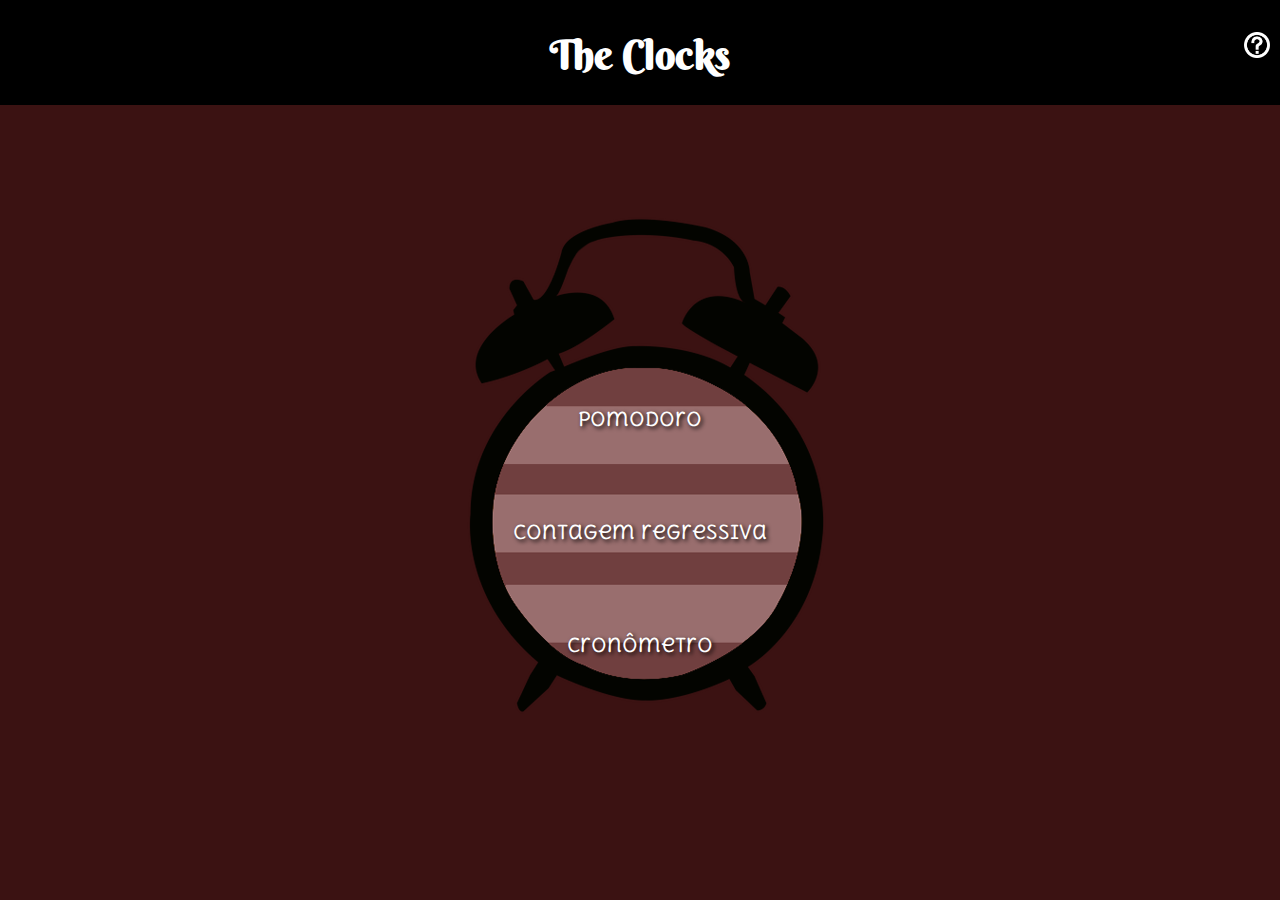
<file: index.html>
<!DOCTYPE html>
<html lang="pt-br">
<head>
    <meta charset="UTF-8">
    <meta http-equiv="X-UA-Compatible" content="IE=edge">
    <meta name="viewport" content="width=device-width, initial-scale=1.0">
    <link rel="stylesheet" href="HomePage.css">
    <link rel="shortcut icon" href="imgs/favicon.png" type="png">
    <title>TheClocks</title>
</head>
<body>
    <header id="head">
        <div>
            <h1>The Clocks</h1>
            <a id="helpicon" href="help_page.html"><img class="helpicon" src="imgs/helpicon50.png"></a>
        </div>
    </header> 

    <main>
        <div class="container">
            <nav>
                <ul id="navigation">
                    <a href="pomodoro_page.html">
                        <li id="pomodoroLink">Pomodoro</li>
                    </a>
                    <a href="countdown_page.html">
                        <li id="countdownLink">Contagem regressiva</li>
                    </a>
                    <a href="cronometer_page.html">
                        <li id="cronometerLink">Cronômetro</li>
                    </a>
                </ul>
            </nav>
        </div>
    </main>     
</body>
</html>
</file>
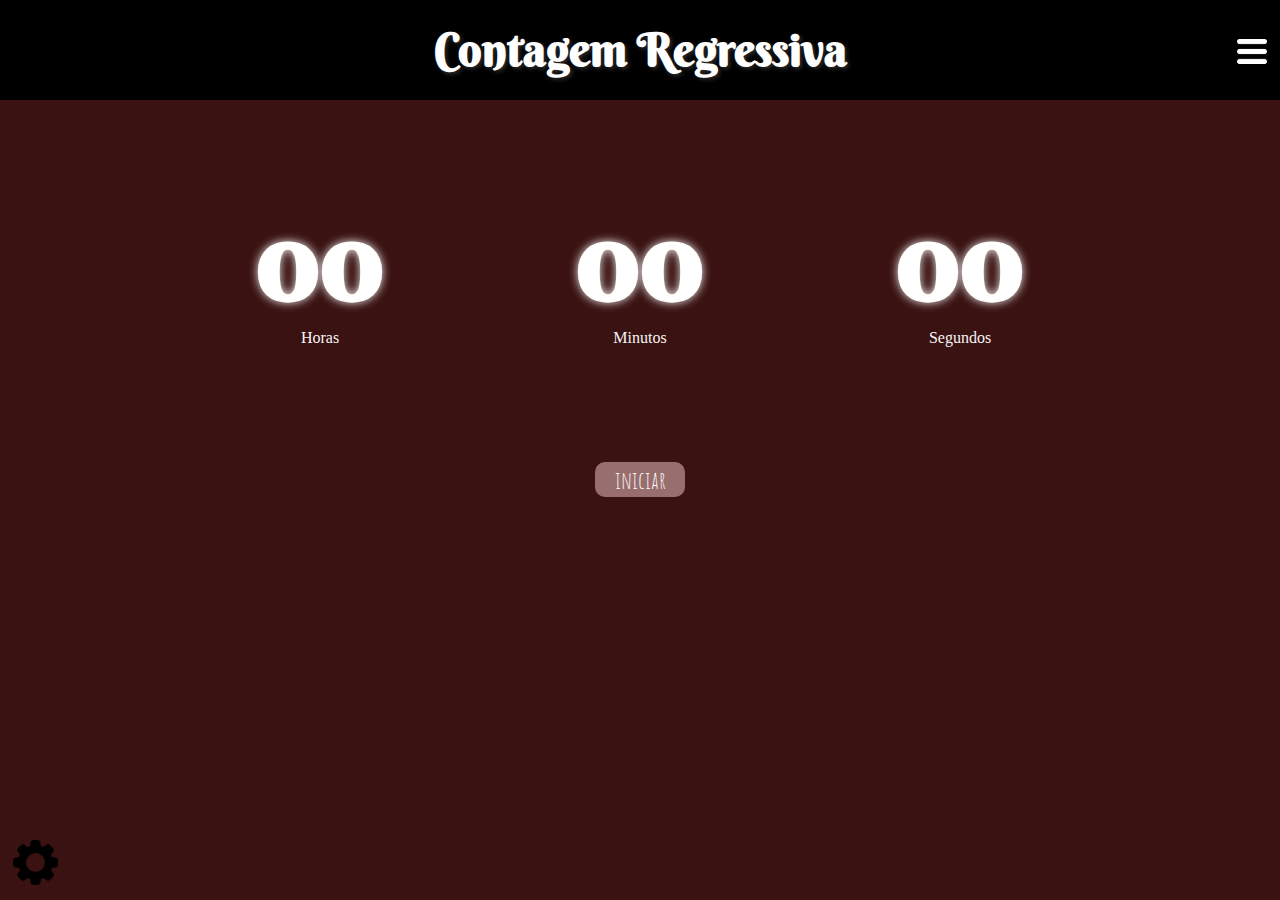
<file: countdown_page.html>
<!DOCTYPE html>
<html lang="pt-br">
<head>
    <meta charset="UTF-8">
    <meta http-equiv="X-UA-Compatible" content="IE=edge">
    <meta name="viewport" content="width=device-width, initial-scale=1.0">
    <link rel="stylesheet" href="styles/CountdownPage.css">
    <link rel="stylesheet" href="styles/CountdownModal.css">
    <link rel="stylesheet" href="styles/menu.css">
    <script src="scripts/countdown.js"></script>
    <link rel="shortcut icon" href="imgs/favicon.png" type="png">
    <title>Contagem Regressiva</title>
</head>
<body>
    <header id="head">
        <div>
            <a id="mainTitle" href="index.html">
                <h1>Contagem Regressiva</h1>
            </a>
            <div id="menuicon">
                <img id="menuicon-img" src="imgs/menuicon30.png">
            </div>
        </div>
        <!--PARTE DO MENU POP UP-->
        <div id="menu-principal" class="menu-container">
            <div class="menu">
                <nav>
                    <ul id="navigation">
                        <a href="pomodoro_page.html">
                            <li id="pomodoroLink">Pomodoro</li>
                        </a>
                        <a href="countdown_page.html">
                            <li id="countdownLink">Regressiva</li>
                        </a>
                        <a href="cronometer_page.html">
                            <li id="cronometerLink">Cronômetro</li>
                        </a>
                    </ul>
                </nav>
            </div>
        </div>
    </header>

    <main>
        <div class="container">
            <h2 id="title"></h2>
            <div class="countdown">
                <div>
                    <h1 id="horas">00</h1>
                    <p>Horas</p>
                </div>
                <div>
                    <h1 id="minutos">00</h1>
                    <p>Minutos</p>
                </div>
                <div>
                    <h1 id="segundos">00</h1>
                    <p>Segundos</p>
                </div>
            </div>
            
            <div class="startButton">
                <button id="button" onclick="iniciar();">iniciar</button>
            </div>

            <div class="settings">
                <img class="config" src="imgs/settings50.png">
            </div>
        </div>
    </main>

    <div id="modal-settings" class="modal-container">
        <div class="modal">
            <button class="closeButton">x</button>
            <h3 class="subtitulo">Configurações da Página</h3>
            <form id="form" action="#" method="get">
                <p class="paragrafo">Digite o título para a contagem</p>
                <input type="text" class="input titleInput" placeholder="Digite o título">
                <p class="observacao">*Deixe em branco se não quiser título*</p>
                <p class="paragrafo">Digite o tempo inicial da contagem</p>
                <input type="text" required class="input timeInput" placeholder="hh:mm:ss">
                <p class="observacao">*Digite o tempo no formato hh:mm:ss*</p>
                <input type="submit" class="button" value="OK" >
            </form>
        </div>
    </div>
</body>
</html>
</file>
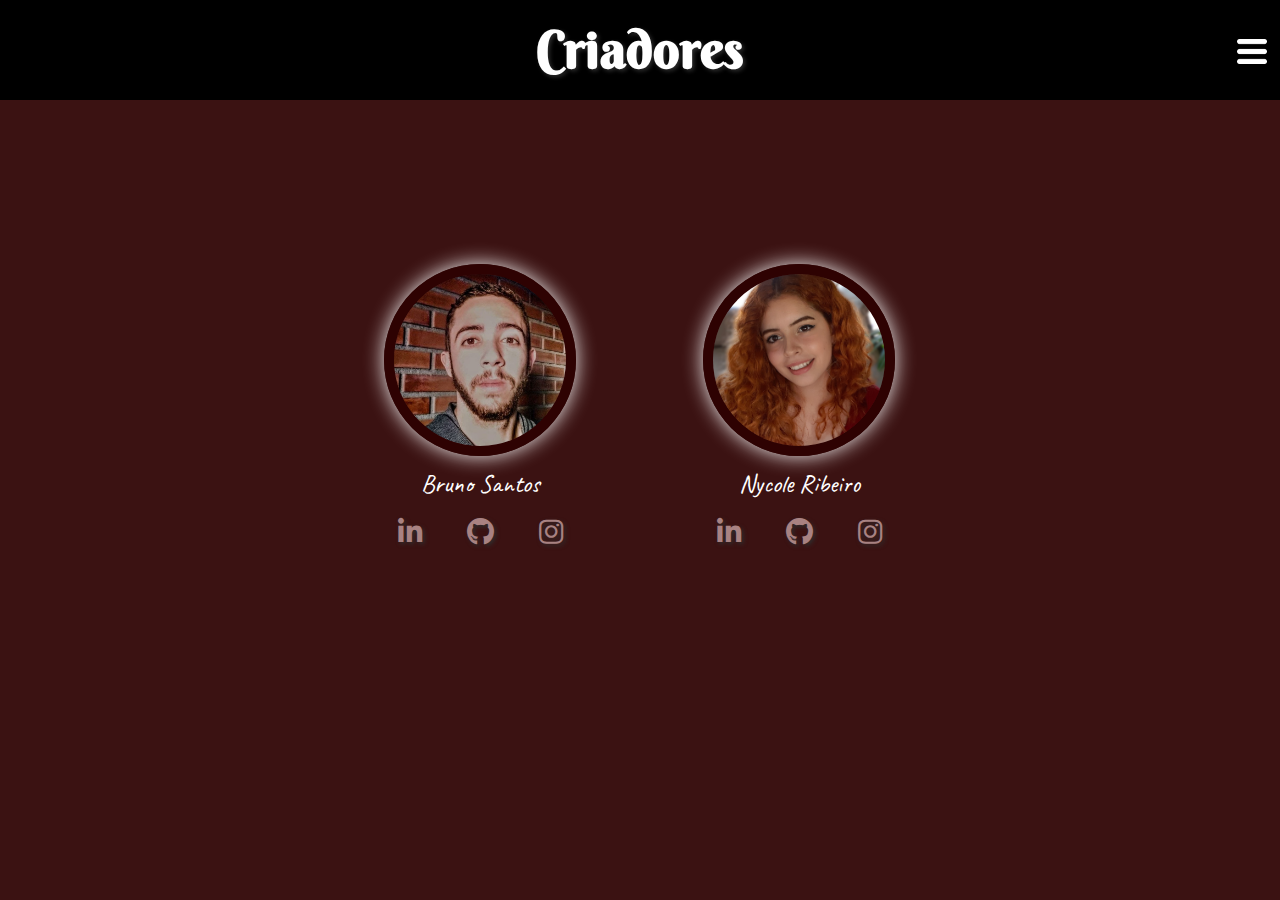
<file: creators_page.html>
<!DOCTYPE html>
<html lang="pt-br">
<head>
    <meta charset="UTF-8">
    <meta http-equiv="X-UA-Compatible" content="IE=edge">
    <meta name="viewport" content="width=device-width, initial-scale=1.0">
    <link rel="stylesheet" href="styles/CreatorsPage.css">
    <link rel="stylesheet" href="styles/menu.css">
    <script src="scripts/help_page.js"></script>
    <link rel="shortcut icon" href="imgs/favicon.png" type="png">
    <link rel="stylesheet" href="https://cdnjs.cloudflare.com/ajax/libs/font-awesome/5.11.2/css/all.css">
    <title>Criadores</title>
</head>
<body>
    <header id="head">
        <div>
            <a id="mainTitle" href="index.html">
                <h1>Criadores</h1>
            </a>
            <div id="menuicon">
                <img id="menuicon-img" src="imgs/menuicon30.png">
            </div>
        </div>
        <!--PARTE DO MENU POP UP-->
        <div id="menu-principal" class="menu-container">
            <div class="menu">
                <nav>
                    <ul id="navigation">
                        <a href="pomodoro_page.html">
                            <li id="pomodoroLink">Pomodoro</li>
                        </a>
                        <a href="countdown_page.html">
                            <li id="countdownLink">Regressiva</li>
                        </a>
                        <a href="cronometer_page.html">
                            <li id="cronometerLink">Cronômetro</li>
                        </a>
                    </ul>
                </nav>
            </div>
        </div>
    </header>
    <main>
        <div class="container">
            <table>
                <tr id="imagens">
                    <td colspan="3"><img class="img bruno" src="imgs/bruno.jpg" alt="Bruno"></td>
                    <td colspan="3"><img class="img nycole" src="imgs/nyck.jpg" alt="Nyck"></td>
                </tr>
                <tr id="names">
                    <td colspan="3">Bruno Santos</td>
                    <td colspan="3">Nycole Ribeiro</td>
                </tr>
                <tr id="sociais">
                    <td class="linkedin">
                        <a class="redes" href="https://www.linkedin.com/in/bruno-santos-20903315a/" target="_blank">
                            <i class="fab fa-linkedin-in"></i>
                        </a>
                    </td>
                    <td class="github">
                        <a class="redes" href="https://github.com/BrunoSanthos" target="_blank">
                            <i class="fab fa-github"></i>
                        </a>
                    </td>

                    <td class="instagram">
                        <a class="redes" href="https://www.instagram.com/santhos.bsr/" target="_blank">
                            <i class="fab fa-instagram"></i>
                        </a>
                    </td>



                    <td class="linkedin">
                        <a class="redes" href="https://www.linkedin.com/in/nycoleribeiro/" target="_blank">
                            <i class="fab fa-linkedin-in"></i>
                        </a>
                    </td>

                    <td class="github">
                        <a class="redes" href="https://github.com/NycoleRibeiro" target="_blank">
                            <i class="fab fa-github"></i>
                        </a>
                    </td>

                    <td class="instagram">
                        <a class="redes" href="https://www.instagram.com/nyckpetrova/" target="_blank">
                            <i class="fab fa-instagram"></i>
                        </a>
                    </td>

                </tr>
            </table>
        </div>
    </main>
</body>
</html>
</file>
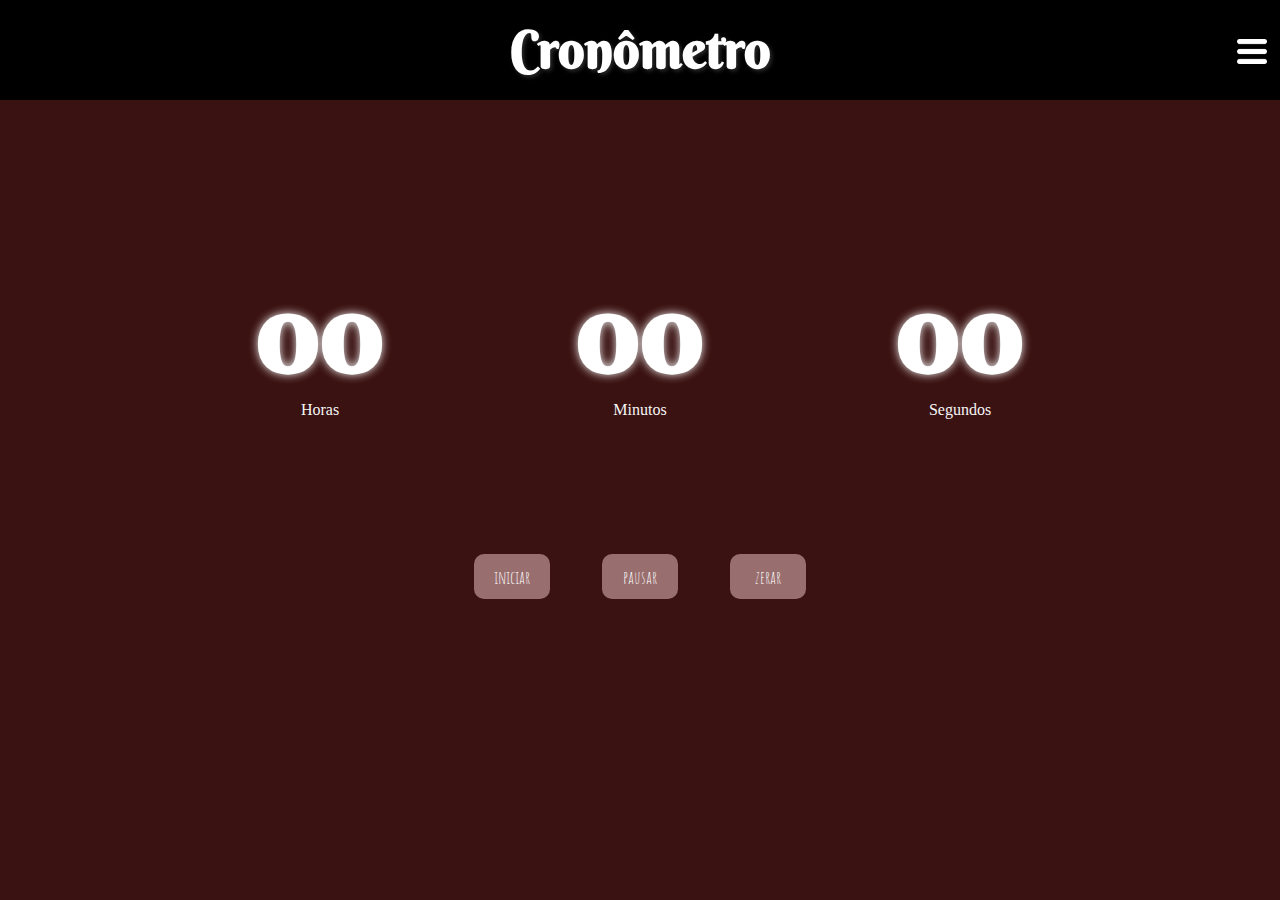
<file: cronometer_page.html>
<!DOCTYPE html>
<html lang="pt-br">
<head>
    <meta charset="UTF-8">
    <meta http-equiv="X-UA-Compatible" content="IE=edge">
    <meta name="viewport" content="width=device-width, initial-scale=1.0">
    <link rel="stylesheet" href="styles/CronometerPage.css">
    <link rel="stylesheet" href="styles/menu.css">
    <script src="scripts/cronometer.js"></script>
    <link rel="shortcut icon" href="imgs/favicon.png" type="png">
    <title>Cronômetro</title>
</head>
<body>
    <header id="head">
        <div>
            <a id="mainTitle" href="index.html">
                <h1>Cronômetro</h1>
            </a>
            <div id="menuicon">
                <img id="menuicon-img" src="imgs/menuicon30.png">
            </div>
        </div>
        <!--PARTE DO MENU POP UP-->
        <div id="menu-principal" class="menu-container">
            <div class="menu">
                <nav>
                    <ul id="navigation">
                        <a href="pomodoro_page.html">
                            <li id="pomodoroLink">Pomodoro</li>
                        </a>
                        <a href="countdown_page.html">
                            <li id="countdownLink">Regressiva</li>
                        </a>
                        <a href="cronometer_page.html">
                            <li id="cronometerLink">Cronômetro</li>
                        </a>
                    </ul>
                </nav>
            </div>
        </div>
    </header>
    <main>
        <div class="container">
            <div class="countdown">
                <div>
                    <h1 id="horas">00</h1>
                    <p>Horas</p>
                </div>
                <div>
                    <h1 id="minutos">00</h1>
                    <p>Minutos</p>
                </div>
                <div>
                    <h1 id="segundos">00</h1>
                    <p>Segundos</p>
                </div>
            </div>
            
            <div id="buttons">
                <div id="btnIniciar"><button onclick="start();" class="button">iniciar</button></div>
                <div id="btnPausar"><button onclick="pause();" class="button">pausar</button></div>
                <div id="btnZerar"><button onclick="stop();" class="button">zerar</button></div>
            </div>            
        </div>
    </main>
</body>
</html>
</file>
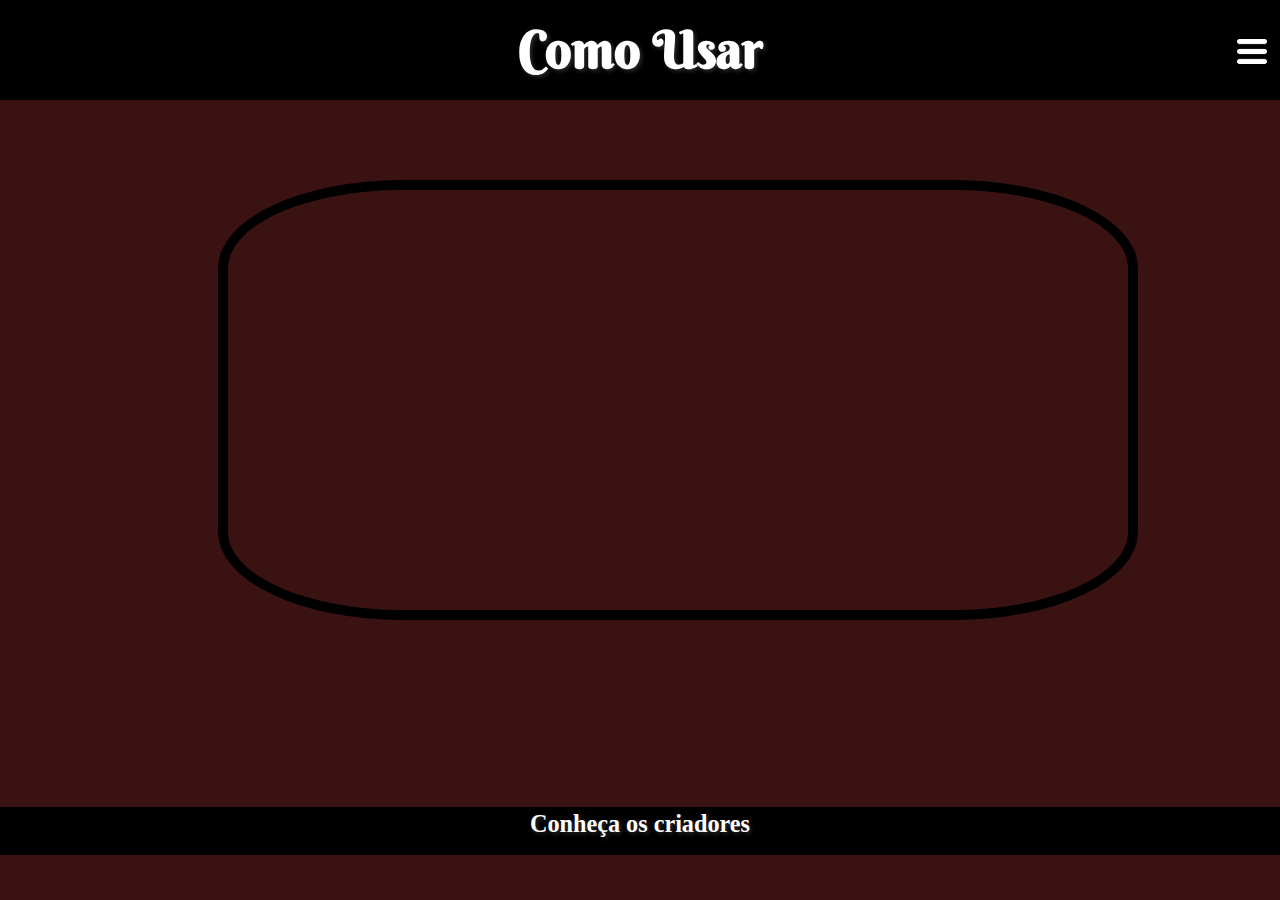
<file: help_page.html>
<!DOCTYPE html>
<html lang="pt-br">
<head>
    <meta charset="UTF-8">
    <meta http-equiv="X-UA-Compatible" content="IE=edge">
    <meta name="viewport" content="width=device-width, initial-scale=1.0">
    <link rel="stylesheet" href="styles/menu.css">
    <link rel="stylesheet" href="styles/HelpPage.css">
    <script src="scripts/help_page.js"></script>
    <link rel="shortcut icon" href="imgs/favicon.png" type="png">
    <title>Página de Ajuda</title>
</head>
<body>
    <header id="head">
        <div>
            <a id="mainTitle" href="index.html">
                <h1>Como Usar</h1>
            </a>
            <div id="menuicon">
                <img id="menuicon-img" src="imgs/menuicon30.png">
            </div>
        </div>
        <!--PARTE DO MENU POP UP-->
        <div id="menu-principal" class="menu-container">
            <div class="menu">
                <nav>
                    <ul id="navigation">
                        <a href="pomodoro_page.html">
                            <li id="pomodoroLink">Pomodoro</li>
                        </a>
                        <a href="countdown_page.html">
                            <li id="countdownLink">Regressiva</li>
                        </a>
                        <a href="cronometer_page.html">
                            <li id="cronometerLink">Cronômetro</li>
                        </a>
                    </ul>
                </nav>
            </div>
        </div>
    </header>

    <main>
        <div class="container">
        <iframe id="caixa" src="https://www.youtube.com/embed/Gu-43oxVas8" title="YouTube Tutorial" frameborder="0" allow="accelerometer; autoplay; clipboard-write; encrypted-media; gyroscope; picture-in-picture" allowfullscreen></iframe>
        </div>
    </main>
    <footer>
        <a href="creators_page.html"><h2 id="creators">Conheça os criadores<h2></a>
    </footer>
</body>
</html>
</file>
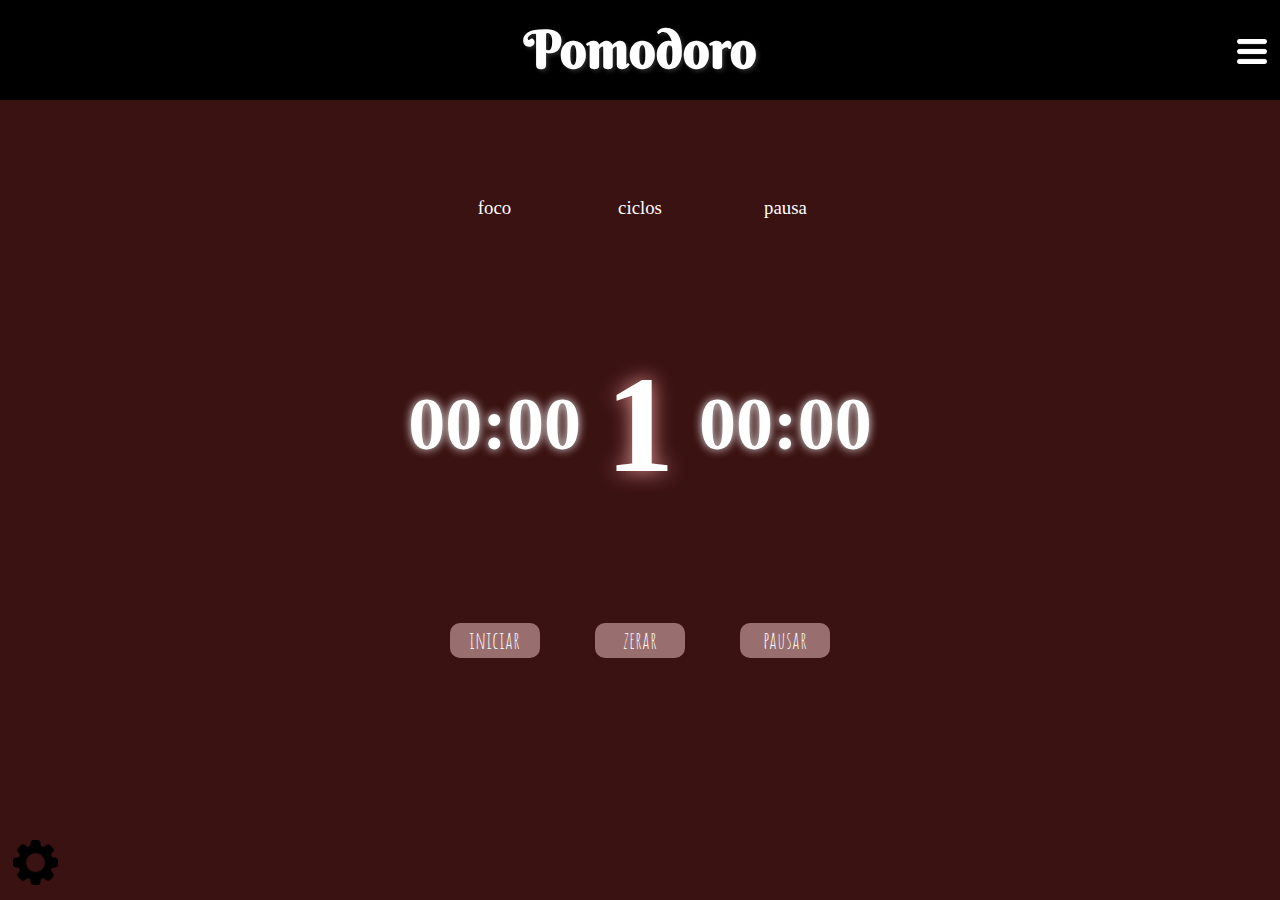
<file: pomodoro_page.html>
<!DOCTYPE html>
<html lang="pt-br">
<head>
    <meta charset="UTF-8">
    <meta http-equiv="X-UA-Compatible" content="IE=edge">
    <meta name="viewport" content="width=device-width, initial-scale=1.0">
    <link rel="stylesheet" href="styles/PomodoroPage.css">
    <link rel="stylesheet" href="styles/menu.css">
    <link rel="stylesheet" href="styles/PomodoroModal.css">
    <script src="scripts/pomodoro.js"></script>
    <link rel="shortcut icon" href="imgs/favicon.png" type="png">
    <title>Pomodoro</title>
</head>
<body>
    <header id="head">
        <div>
            <a id="mainTitle" href="index.html">
                <h1>Pomodoro</h1>
            </a>
            <div id="menuicon">
                <img id="menuicon-img" src="imgs/menuicon30.png">
            </div>
        </div>
        <!--PARTE DO MENU POP UP-->
        <div id="menu-principal" class="menu-container">
            <div class="menu">
                <nav>
                    <ul id="navigation">
                        <a href="pomodoro_page.html">
                            <li id="pomodoroLink">Pomodoro</li>
                        </a>
                        <a href="countdown_page.html">
                            <li id="countdownLink">Regressiva</li>
                        </a>
                        <a href="cronometer_page.html">
                            <li id="cronometerLink">Cronômetro</li>
                        </a>
                    </ul>
                </nav>
            </div>
        </div>
    </header>

    <main>
        <div class="container">
            <p id="work" class="label">foco</p><p id="break" class="label">pausa</p><p id="cycles" class="label">ciclos</p>
            <!--Foco Timer-->
            <div id="focus-timer" class="timer">
                <p id="focus_minutes">00</p><p class="semicolon">:</p><p id="focus_seconds">00</p>
            </div>

            <!--Contador de Ciclos-->
            <p id="counter" class="timer">1</p>

            <!--Pausa Timer-->
            <div id="pause-timer" class="timer">
                <p id="pause_minutes">00</p><p class="semicolon">:</p><p id="pause_seconds">00</p>
            </div>
            <button id="start" class="btn">iniciar</button>
            <button id="stop" class="btn">pausar</button>
            <button id="reset" class="btn">zerar</button>
            <div class="settings">
                <img class="config" src="imgs/settings50.png">
            </div>
        </div>
    </main>

    <div id="modal-settings" class="modal-container">
        <div class="modal">
            <button class="closeButton">x</button>
            <h3 class="subtitulo">Configurações da Página</h3>
            <form id="form" action="">
                <table>
                    <tr>
                        <td><p class="paragrafo">Tempo de foco</p></td>
                        <td><p class="paragrafo">Tempo de pausa</p></td>
                    </tr>
                    <tr>
                        <td><input type="text" class="input focustimeInput" value="30:00"></td>
                        <td><input type="text" class="input stoptimeInput" value="15:00"></td>
                    </tr>
                    <tr>
                        <td>
                            <p class="paragrafo">Quantidade de sessões </p>
                        </td>
                    </tr>
                    <tr>
                        <td>
                            <input type="number" class="input sessionsInput" min="1" value="1">
                        </td>
                    </tr>
                    <tr>
                        <td colspan="2"><input type="button" class="button" value="OK"></td>
                    </tr>
                </table>
            </form>
        </div>
    </div>
</body>
</html>
</file>
<file: HomePage.css>
@import url('https://fonts.googleapis.com/css2?family=Amatic+SC:wght@700&family=Berkshire+Swash&family=Caveat:wght@700&family=Delius+Unicase:wght@700&display=swap');

* {
    margin: 0;
    padding: 0;
    box-sizing: border-box;
    user-select: none;
}

body{
    background-color: #3b1212;
    width: 100vw;
    height: 100vh;
}

.container {
    display: flex;
    flex-direction: column;
    width: 100vw;
    height: 89.4vh;
    align-items: center;
    justify-content: flex-start;
    text-align: center;
}

#head{
    width: 100vw;
    text-align: center;
    background-color: rgb(0, 0, 0);
    line-height: 100px;
}

#helpicon{
    position: absolute;
    top:20px;
    right:10px;
}

h1{
    color:white;
    font-size: 45pt;
    font-family: 'Berkshire Swash', cursive;
}

main{
    background-image: url("imgs/backgroundClock1280.png");
    background-repeat: no-repeat;
    background-position: center;
    box-shadow: 0px 0px 20px rgb(192, 77, 77);
}

#navigation{
    /*font-family: 'Caveat', cursive;*/
    /*font-family: 'Amatic SC', cursive;*/
    font-family: 'Delius Unicase', cursive;
    list-style: none;
}

#pomodoroLink{
    margin-top: 38.5vh;

}

#countdownLink{
    margin-top: 10vh;
}

#cronometerLink{
    margin-top: 10vh;
}

a{
    text-decoration: none;
    color: white;
    font-size: 18pt;
    text-shadow: black 2px 2px 4px;
}

a :hover{
    color: #832121;
    text-shadow: rgb(218, 218, 218) 2px 2px 2px;
}



@media(max-width:1370px) and (max-height:900px){
    h1{
        color:white;
        font-size: 30pt;
        padding-top: 5px;
    }

    img.helpicon{
        width: 26px;
        padding-bottom: 18px;
    }

    main{
        background-image: url("imgs/backgroundClock900.png");
        box-shadow: none;
        margin-top: -5vh;
        width: 100vw;
    }

    a{
        font-size: 14pt;
    }
    
    a :hover{
        color: #832121;
        text-shadow: rgb(218, 218, 218) 2px 2px 2px;
    }
}

@media(max-width:480px){
    h1{
        color:white;
        font-size: 30pt;
    }
    img.helpicon{
        width: 26px;
        padding-bottom: 8px;
        margin-right: 25px;
    }
    main{
        background-image: url("imgs/backgroundClock360.png");
        box-shadow: none;
        margin-top: -7vh;
    }
    
    #navigation{
        padding-top: 4vh;
    }
}
</file>
<file: styles/CountdownPage.css>
@import url('https://fonts.googleapis.com/css2?family=Amatic+SC:wght@700&family=Berkshire+Swash&family=Caveat:wght@700&family=Delius+Unicase:wght@700&display=swap');
@import url('https://fonts.googleapis.com/css2?family=Josefin+Sans:wght@700&family=Rubik+Mono+One&display=swap');

* {
    margin: 0;
    padding: 0;
    box-sizing: border-box;
    user-select: none;
}

body {
    background-color: #3b1212;
    width: 100vw;
    height: 100vh;
}

.container {
    display: flex;
    flex-direction: column;
    width: 100vw;
    align-items: center;
    justify-content: flex-start;
    text-align: center;
    padding-top: 10vh;
}

#head{
    width: 100vw;
    text-align: center;
    background-color: rgb(0, 0, 0);
    line-height: 100px;
}

#menuicon{
    position: absolute;
    top: 1vh;
    right: 1vw;
}

h1{
    color:white;
    font-size: calc(20px + 2vw);
    font-family: 'Berkshire Swash', cursive;
}

main{
    width: 100vw;
    height: 89.4vh;
}

h2{
    color: white;
    font-size: calc(20px + 2.5vw);
    /*font-family: 'Josefin Sans', sans-serif;*/
    font-family: 'Rubik Mono One', sans-serif;
    text-align: center;
}

.countdown {
    display: flex;
    width: 60vw;
    justify-content: space-between;
    flex-wrap: wrap;
}

.countdown h1 {
    font-size: calc(10px + 8vw);
    text-shadow: 0 0 10px whitesmoke;
}

.countdown p {
    color: whitesmoke;
}

.startButton {
    margin-top: 17vw;
}

#button {
    width: 90px;
    height: 35px;
    font-size: 18pt;
    font-family: 'Amatic SC', cursive;
    background-color: #996E6E;
    color: white;
    border-radius: 10px;
    border: none;
    cursor:pointer;
}

#button:hover {
    width: 90px;
    height: 35px;
    font-size: 18pt;
    font-family: 'Amatic SC', cursive;
    background-color: #000000;
    color: white;
    border-radius: 10px;
    border: white 1px solid;
    transition: 0.3s;
}

.settings {
    position: absolute;
    bottom: 1.2vh;
    left: 1vw;
    cursor:pointer;
}

.config {
    width: calc(20px + 2vw);
}

.config:hover {
    filter: invert();
    transition: 0.3s;
}


@media(max-width:1370px) and (max-height:900px){
    .startButton {
        margin-top: 9vw;
    }
    .subtitulo{
        padding-top: 0px;
    }
    main{
        width: 100vw;
        height: 80vh;
    }
}

@media(max-width:480px){
    .settings {
        position: absolute;
        bottom: 1vh;
        left: 2vw;
        cursor:pointer;
    }
    
    .config {
        width: calc(20px + 4vw);
    }
    
    .config:hover {
        filter: none;
    }
}
</file>
<file: styles/CountdownModal.css>
/*CSS MODAL*/

.modal-container {
    position: fixed;
    display: none;
    justify-content: center;
    align-items: center;
    text-align: center;
    width: 100vw;
    height: 100vh;
    background-color: #3b1919a8;
    top: 0vh;
    left: 0vw;
    z-index: 2000;
}

.modal-container.mostrar {
    display: flex;
}

.modal {
    width: 30vw;
    height: 25vh;
    top: 40vh;
    left: 35vw;
    background: #1a0303;
    border-radius: 10px;
    box-shadow: 0 5px 10px 5px rgba(255, 255, 255, 0.548);
}

@keyframes modal {
    from {
        opacity: 0;
        transform: translate3d(0, -60px, 0);
    }
    to {
        opacity: 1;
        transform: translate3d(0, 0, 0);
    }
}

.mostrar .modal {
    animation: modal .3s;
}

.closeButton {
    float: right;
    margin-right: 0.2vw;
    margin-top: -4.6vh;
    width: 18px;
    border:#9b9b9b solid 1px;
    border-radius: 100px;
    padding-bottom: 1px;
    font-weight: bolder;
    cursor:pointer;
}

.closeButton:hover{
    background-color: rgb(36, 0, 0);
    color: white;
    transition: 0.2s;
}

.subtitulo{
    font-size: calc(10px + 0.7vw);
    color: whitesmoke;
    margin-bottom: 4vh;
    margin-top: -5vh;
    background-color: rgb(14, 1, 1);
    box-shadow: 0 -5px 10px 2px rgba(255, 255, 255, 0.548);
    border-radius: 10px;
    width: 30vw;
    height: 4.2vh;
    padding-top: 6px;
}

.input{
    border-radius: 5px;
    text-align: center;
}

.titleInput{
    width: 11vw;
    height: 3vh;
}

.timeInput{
    width: 11vw;
    height: 3vh;
}

.paragrafo{
    font-size: calc(10px + 0.5vw);
    color: white;
}

.observacao{
    font-size: calc(8px + 0.3vw);
    color: #a5a5a5;
    margin-bottom: 20px;
}

.button{
    color: #000000; 
    background-color: #ffffff;
    border:#9b9b9b solid 1px;
    width: 50px;
    height: 25px;
    border-radius: 20px;
    float: right;
    margin-right: 5px;
    font-weight: bolder;
    cursor:pointer;
}

.button:hover {
    background-color:#000000;
    color: white;
    border:#181818 solid 1px;
    transition: 0.2s;
}

@media(max-width:1370px) and (max-height:900px){
    .modal {
        height: 33vh;
    }
    #form{
        padding-top: 1.5vh;
    }

}

@media(max-width:480px){
    .modal {
        width: 80vw;
        height: 35vh;
        top: 40vh;
        left: 35vw;
        background: #1a0303;
        border-radius: 10px;
        box-shadow: 0 5px 10px 5px rgba(255, 255, 255, 0.548);
    }

    .subtitulo{
        font-size: calc(14px + 1vw);
        width: 80vw;
        padding-top: 3px;
    }

    .titleInput{
        width: 60vw;
        height: 3vh;
    }
    
    .timeInput{
        width: 60vw;
        height: 3vh;
    }
    
    .paragrafo{
        font-size: calc(15px + 0.5vw);
        color: white;
    }
    
    .observacao{
        font-size: calc(13px + 0.3vw);
        color: #a5a5a5;
        margin-bottom: 20px;
    }
}
</file>
<file: styles/menu.css>
/*CSS MENU*/
#mainTitle{
    cursor: default;
}
#mainTitle :hover{
    color: white;
}

#menuicon-img:hover{
    filter: invert(30%);
    transition: filter .5s;
    cursor: pointer;
}

.menu-container {
    position: absolute;
    display: none;
    justify-content: flex-end;
    align-items: top;
    text-align: center;
    /*top: 10.6vh;*/
    top: 100px;
    right: 0vw;
    z-index: 1000;
}

.menu-container.mostrar-menu {
    display: flex;
}

.menu {
    width: calc(90px + 10vw);
    height: 44.8vh;
    background: #000000;
}

@keyframes menu {
    from {
        opacity: 0;
        transform: translate3d(100px, 0, 0px);
    }
    to {
        opacity: 1;
        transform: translate3d(0, 0, 0);
    }
}

.mostrar-menu .menu {
    animation: menu .3s;
}

#navigation{
    /*font-family: 'Caveat', cursive;*/
    /*font-family: 'Amatic SC', cursive;*/
    font-family: 'Delius Unicase', cursive;
    list-style: none;
}

a{
    text-decoration: none;
    color: white;
    font-size: calc(10px + 0.4vw);
    text-shadow: rgb(46, 46, 46) 2px 2px 4px;
}

a :hover{
    color: rgb(129, 89, 83)
}

li {
    padding-top: 20px;
    padding-bottom: 20px;
    border-bottom: #585858 solid 1px;
    border-left: #585858 solid 1px;
}

#pomodoroLink {
    border-top: #0a0a0a solid 1px;
}

@media(max-width:1370px) and (max-height:900px){
    .menu-container {
        /*top: 15.7vh;*/   
        top: 100px;
    }

    .menu {
        width: 18vw;
        height: 57.2vh;
    }

    li {
        padding-top: 10px;
        padding-bottom: 10px;
    }
}

@media(max-width:480px){    
    .menu-container {
        top: 15.6vh;
    }

    .menu {
        width: 100vw;
        height: 56.8vh;
    }

    li {
        border-left: none;
    }

    @keyframes menu {
        from {
            opacity: 0;
            transform: translate3d(0px, 0px, 100px);
        }
        to {
            opacity: 1;
            transform: translate3d(0, 0, 0);
        }
    }
}
</file>
<file: styles/CreatorsPage.css>
@import url('https://fonts.googleapis.com/css2?family=Amatic+SC:wght@700&family=Berkshire+Swash&family=Caveat:wght@700&family=Delius+Unicase:wght@700&display=swap');
@import url('https://fonts.googleapis.com/css2?family=Josefin+Sans:wght@700&family=Rubik+Mono+One&display=swap');

* {
    margin: 0;
    padding: 0;
    box-sizing: border-box;
    user-select: none;
}

body {
    background-color: #3b1212;
}

.container {
    display: flex;
    flex-direction: column;
    width: 100vw;
    /*height: 100vh;*/
    align-items: center;
    justify-content: flex-start;
    text-align: center;
}

#head{
    width: 100vw;
    text-align: center;
    background-color: rgb(0, 0, 0);
    line-height: 100px;
}

#menuicon{
    position: absolute;
    top: 1vh;
    right: 1vw;
}

h1{
    color:white;
    font-size: calc(20px + 2.5vw);
    font-family: 'Berkshire Swash', cursive;
}

main{
    margin-top:18vh;
}

table{
    width: 50vw;
}

.img{
    border-radius: 100%;
    border: 10px solid rgb(46, 2, 2);
    box-shadow: whitesmoke 0px 0px 20px;
    margin-bottom: 0.5vh;
}

.bruno{
    width: 15vw;
}

.nycole{
    width: 15vw;
}

#names{
    color: white;
    font-family: 'Caveat', cursive;
    font-size: 2vw;
}

#sociais{
    width: 3.5vw;
    height: 7vh;
    
}
#sociais :hover{
    cursor: pointer;
    color: rgb(0, 0, 0);
    text-shadow: none;
}

.linkedin{
    text-align: right;
}

.instagram{
    text-align: left;
}

.redes{
    text-decoration: none;
    color: rgb(168, 130, 130);
    font-size: calc(15px + 1vw);
    text-shadow: rgb(46, 46, 46) 2px 2px 4px;
}

@media(max-width:1370px){
    
}

@media(max-width:480px){

}
</file>
<file: styles/CronometerPage.css>
@import url('https://fonts.googleapis.com/css2?family=Amatic+SC:wght@700&family=Berkshire+Swash&family=Caveat:wght@700&family=Delius+Unicase:wght@700&display=swap');
@import url('https://fonts.googleapis.com/css2?family=Josefin+Sans:wght@700&family=Rubik+Mono+One&display=swap');

* {
    margin: 0;
    padding: 0;
    box-sizing: border-box;
    user-select: none;
}

body {
    background-color: #3b1212;
}

.container {
    display: flex;
    flex-direction: column;
    width: 100vw;
    /*height: 100vh;*/
    align-items: center;
    justify-content: flex-start;
    text-align: center;
}

#head{
    width: 100vw;
    text-align: center;
    background-color: rgb(0, 0, 0);
    line-height: 100px;
}

#menuicon{
    position: absolute;
    top: 1vh;
    right: 1vw;
}

h1{
    color:white;
    font-size: calc(20px + 2.5vw);
    font-family: 'Berkshire Swash', cursive;
}

main{
    margin-top:18vh;
}

.countdown {
    display: flex;
    width: 60vw;
    justify-content: space-between;
    flex-wrap: wrap;
}

.countdown h1 {
    font-size: calc(10px + 8vw);
    text-shadow: 0 0 10px whitesmoke;
}

.countdown p {
    color: whitesmoke;
}

#buttons{
    display: inline-flex;
    margin-top:15vh;
}

.button{
    width: 6vw;
    height: 5vh;
    font-size: calc(12px + 0.5vw);
    font-family: 'Amatic SC', cursive;
    background-color: #996E6E;
    color: white;
    border-radius: 10px;
    border: none;
    margin-right: 2vw;
    margin-left: 2vw;
    cursor: pointer;
}

.button:hover{
    width: 6vw;
    height: 5vh;
    font-size: calc(12px + 0.5vw);
    font-family: 'Amatic SC', cursive;
    background-color: #000000;
    color: white;
    border-radius: 10px;
    border: white 1px solid;
    transition: 0.3s;
}

@media(max-width:1370px){
    
}

@media(max-width:480px){
    .button{
        width: 14vw;
        height: 5vh;
        font-size: calc(12px + 0.5vw);
        font-family: 'Amatic SC', cursive;
        background-color: #996E6E;
        color: white;
        border-radius: 10px;
        border: none;
        margin-right: 2vw;
        margin-left: 2vw;
        padding-bottom: 1px;
    }
    
    .button:hover{
        width: 14vw;
        height: 5vh;
        font-size: calc(12px + 0.5vw);
        font-family: 'Amatic SC', cursive;
        background-color: #996E6E;
        color: white;
        border-radius: 10px;
        border: none;
        margin-right: 2vw;
        margin-left: 2vw;
        padding-bottom: 1px;
    }
}
</file>
<file: styles/HelpPage.css>
@import url('https://fonts.googleapis.com/css2?family=Amatic+SC:wght@700&family=Berkshire+Swash&family=Caveat:wght@700&family=Delius+Unicase:wght@700&display=swap');
@import url('https://fonts.googleapis.com/css2?family=Josefin+Sans:wght@700&family=Rubik+Mono+One&display=swap');

* {
    margin: 0;
    padding: 0;
    user-select: none;
}

.container {
    display: flex;
    width: 100vw;
    /*height: 100vh;*/
    align-items: center;
    justify-content: flex-start;
    text-align: center;
}

#head{
    width: 100vw;
    text-align: center;
    background-color: rgb(0, 0, 0);
    line-height: 100px;
}

#menuicon{
    position: absolute;
    top: 1vh;
    right: 1vw;
}

h1{
    color:white;
    font-size: calc(20px + 2.5vw);
    font-family: 'Berkshire Swash', cursive;
}

body{
    margin: 0px;
    background-color: #3b1212;
}

#caixa{
    position: absolute;
    top:25%;
    left:25%;
    border:solid 10px black;
    border-radius:20%;
    width: 50vw;
    height: 50vh;
}

#creators{
    font-size: calc(5px + 1.5vw);
    text-align: center;
    margin-top: 84vh;
    background-color: #000000;
    height: 5vh;
    padding-top: 0.4vh;
}

@media(max-width:1370px) and (max-height:900px){
    #caixa{
        position: absolute;
        top:20%;
        left:17%;
        border:solid 10px black;
        border-radius:20%;
        width: 900px;
        height: 420px;
    }

    #creators{
        margin-top: 78.5vh;
    }
}

@media(max-width:480px){ 
    #caixa{
        position: absolute;
        top:20%;
        left:2%;
        border:solid 10px black;
        border-radius:20%;
        width: 90%;
        height: 250px;
    }

    #creators{
        font-size: calc(8px + 2vw);
        text-align: center;
        margin-top: 79vh;
        background-color: #000000;
        height: 5vh;
        padding-top: 0.8vh;
    }
}
</file>
<file: styles/PomodoroPage.css>
@import url('https://fonts.googleapis.com/css2?family=Amatic+SC:wght@700&family=Berkshire+Swash&family=Caveat:wght@700&family=Delius+Unicase:wght@700&display=swap');
@import url('https://fonts.googleapis.com/css2?family=Josefin+Sans:wght@700&family=Rubik+Mono+One&display=swap');

* {
    margin: 0;
    padding: 0;
    box-sizing: border-box;
    user-select: none;
}

body {
    background-color: #3b1212;
}

.container {
    height: 200px;
    width: 700px;
    margin: 0 auto;
    color: #ffffff;
    display: grid;
    grid-template-columns: repeat(5, 1fr);
    grid-template-rows: repeat(3, 1fr);
}

#head{
    width: 100vw;
    text-align: center;
    background-color: rgb(0, 0, 0);
    line-height: 100px;
}

#menuicon{
    position: absolute;
    top: 1vh;
    right: 1vw;
}

h1{
    color:white;
    font-size: calc(20px + 2.5vw);
    font-family: 'Berkshire Swash', cursive;
}

main{
    margin-top: 12vh;
}

/*timers*/
.label {
    align-self: center;
    justify-self: center;
    font-size: calc(6px + 1vw);
}

#work {
    grid-area: 1 / 2 / 1 / 2;
}
#break {
    grid-area: 1 / 4 / 1 / 4;
}
#cycles {
    grid-area: 1 / 3 / 1 / 3;
}

.timer {
    display: flex;
    align-self: center;
    justify-self: center;
    font-size: 30px;
    font-weight: bold;
}

p {
    margin: 0;
    padding: 0;
}

#counter {
    grid-area: 2 / 3 / 2 / 3;
    font-size: calc(10px + 10vw);
    text-shadow: 0 0 20px rgb(228, 153, 153);
}

#focus-timer {
    grid-area: 2 / 2 / 2 / 2;
    font-size: calc(10px + 5vw);
    text-shadow: 0 0 10px whitesmoke;
}

#pause-timer {
    grid-area: 2 / 4 / 2 / 4;
    font-size: calc(10px + 5vw);
    text-shadow: 0 0 10px whitesmoke;
}

/*buttons*/

.btn {
    align-self: center;
    justify-self: center;
    width: 90px;
    height: 35px;
    font-size: 18pt;
    font-family: 'Amatic SC', cursive;
    background-color: #996E6E;
    color: white;
    border-radius: 10px;
    border: none;
    cursor:pointer;
}

.btn:hover{
    width: 90px;
    height: 35px;
    font-size: 18pt;
    font-family: 'Amatic SC', cursive;
    background-color: #000000;
    color: white;
    border-radius: 10px;
    border: white 1px solid;
    transition: 0.3s;
}

#start {
    grid-area: 3 / 2 / 3 / 2;
}

#reset {
    grid-area: 3 / 3 / 3 / 3;
}

#stop {
    grid-area: 3 / 4 / 3 / 4;
}

.settings {
    position: absolute;
    bottom: 1.2vh;
    left: 1vw;
    cursor: pointer;
}

.config {
    width: calc(20px + 2vw);
}

.config:hover {
    filter: invert();
    transition: 0.3s;
}


@media(max-width:1370px) and (max-height:900px){
    .sessions{
        font-size: 20px;
        padding-top: 200px;
    }
    
    .container {
        height: 72vh;     
    }

    main{
        margin-top: 0vh;
    }
}

@media(max-width:480px){
    
}
</file>
<file: styles/PomodoroModal.css>
/*CSS MODAL*/

.modal-container {
    position: fixed;
    display: none;
    justify-content: center;
    align-items: center;
    text-align: center;
    width: 100vw;
    height: 100vh;
    background-color: #3b1919a8;
    top: 0vh;
    left: 0vw;
    z-index: 2000;
}

.modal-container.mostrar {
    display: flex;
}

.modal {
    width: 30vw;
    height: 25vh;
    top: 40vh;
    left: 35vw;
    background: #1a0303;
    border-radius: 10px;
    box-shadow: 0 5px 10px 5px rgba(255, 255, 255, 0.548);
}

@keyframes modal {
    from {
        opacity: 0;
        transform: translate3d(0, -60px, 0);
    }
    to {
        opacity: 1;
        transform: translate3d(0, 0, 0);
    }
}

.mostrar .modal {
    animation: modal .3s;
}

.closeButton {
    float: right;
    margin-right: 0.2vw;
    margin-top: -4.6vh;
    width: 18px;
    border:#9b9b9b solid 1px;
    border-radius: 100px;
    padding-bottom: 1px;
    font-weight: bolder;
    cursor:pointer;
}

.closeButton:hover{
    background-color: rgb(36, 0, 0);
    color: white;
    transition: 0.2s;
}

.subtitulo{
    font-size: calc(10px + 0.7vw);
    color: whitesmoke;
    margin-bottom: 4vh;
    margin-top: -5vh;
    background-color: rgb(14, 1, 1);
    box-shadow: 0 -5px 10px 2px rgba(255, 255, 255, 0.548);
    border-radius: 10px;
    width: 30vw;
    height: 4.2vh;
    padding-top: 6px;
}

table {
    width: 100%;
}

.input{
    border-radius: 5px;
    text-align: center;
    float: center;
}

.sessionsInput {
    width: 5vw;
    height: 3vh;
}

.focustimeInput{
    width: 11vw;
    height: 3vh;
}

.stoptimeInput{
    width: 11vw;
    height: 3vh;
}

.paragrafo{
    font-size: calc(10px + 0.5vw);
    color: white;
    padding-top: 1vw;
    float: center;
}

.button{
    color: #000000; 
    background-color: #ffffff;
    border:#9b9b9b solid 1px;
    width: 50px;
    height: 25px;
    border-radius: 20px;
    float: right;
    margin-right: 5px;
    margin-top: 22px;
    font-weight: bolder;
    cursor:pointer;
}

.button:hover {
    background-color:#000000;
    color: white;
    border:#181818 solid 1px;
    transition: 0.2s;
}

@media(max-width:1370px) and (max-height:900px){
    .modal {
        height: 31vh;
    }
    #form{
        padding-top: 1.5vh;
    }
}

@media(max-width:480px){
    .modal {
        width: 80vw;
        height: 28vh;
        top: 40vh;
        left: 35vw;
        background: #1a0303;
        border-radius: 10px;
        box-shadow: 0 5px 10px 5px rgba(255, 255, 255, 0.548);
    }

    .subtitulo{
        font-size: calc(14px + 1vw);
        width: 80vw;
        padding-top: 3px;
    }

    form{
        padding-left: 5px;
    }
    
    .paragrafo{
        font-size: calc(15px + 0.5vw);
        color: white;
        float: left;
    }

    .input{
        float: left;
    }

    .sessionsInput {
        width: 30vw;
        height: 3vh;
    }
    
    .focustimeInput{
        width: 30vw;
        height: 3vh;
    }
    
    .stoptimeInput{
        width: 30vw;
        height: 3vh;
    }
}
</file>
